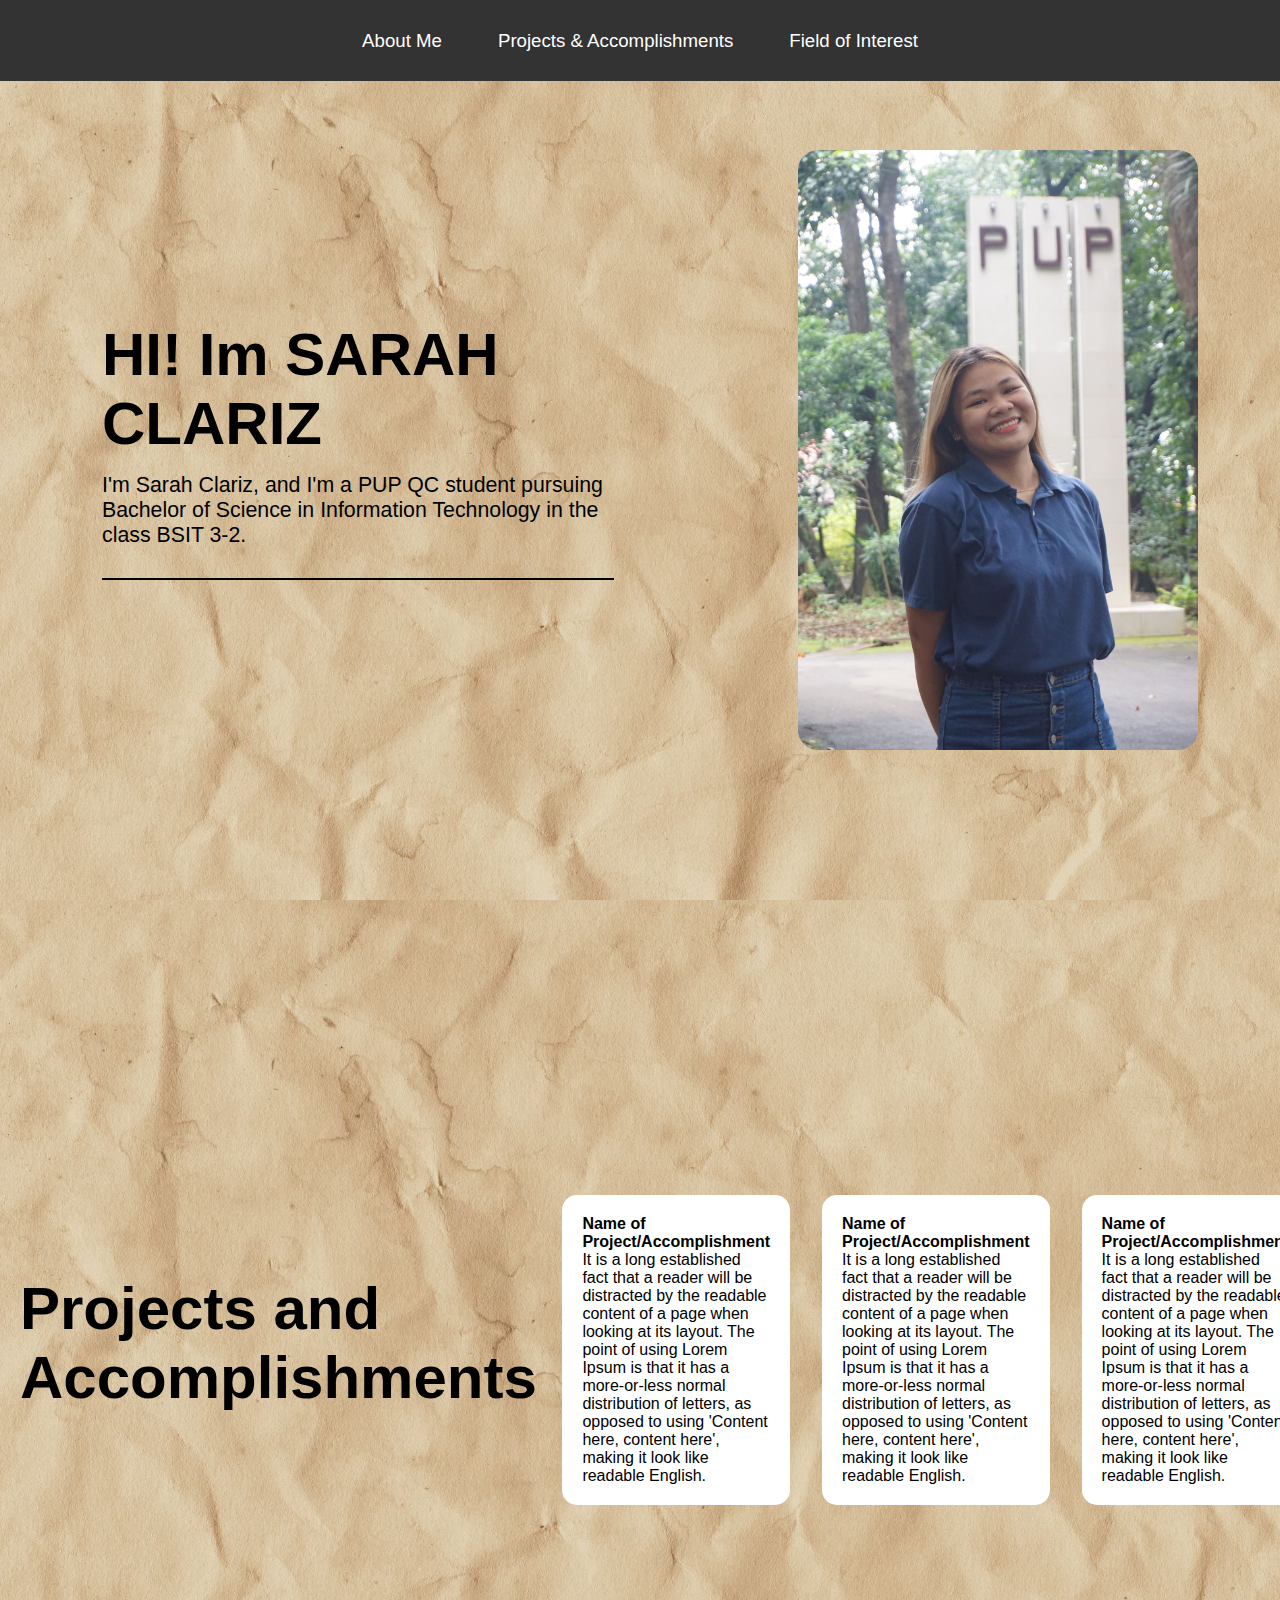
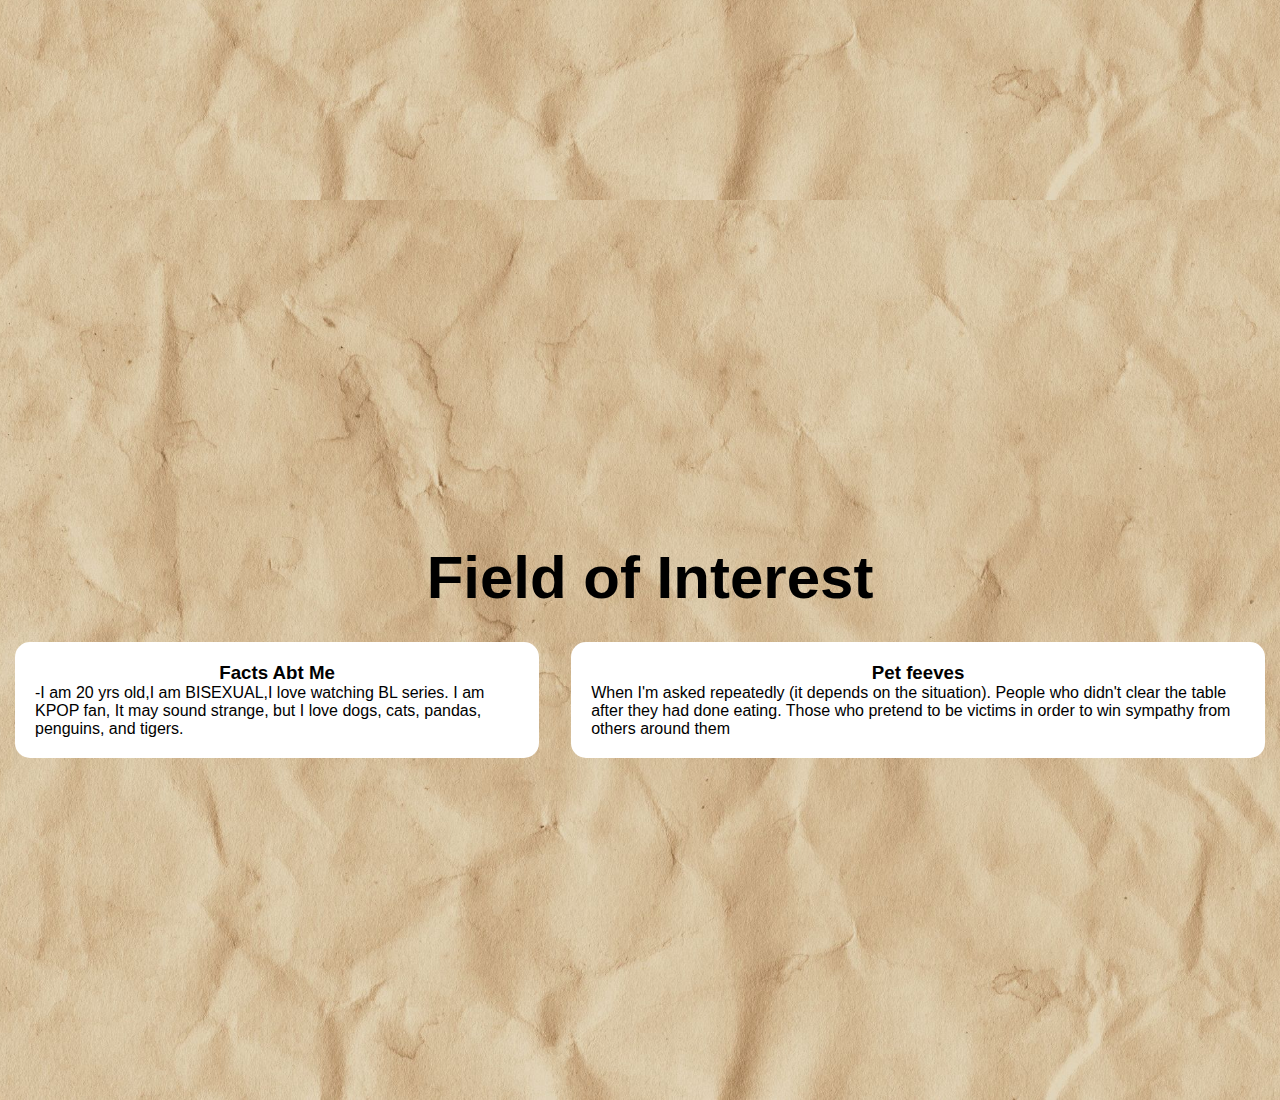
<file: Assignment 2/index.html>
<!DOCTYPE html>
<html lang="en">
  <head>
    <meta charset="UTF-8" />
    <meta name="viewport" content="width=device-width, initial-scale=1.0" />
    <link rel="stylesheet" href="style.css" />
    <title>Sarah's Portfolio</title>
  </head>
  <body>
    <header>
        <div class="nav-bar">
            <a href="#about-me">About Me</a>
            <a href="#projects-accomplishments">Projects & Accomplishments</a>
            <a href="#field-of-interest">Field of Interest</a>
        </div>
    </header>
    <div id="about-me" class="section">
      <div class="about-me-text">
        <h1 class="header-text">HI! Im SARAH CLARIZ</h1>
        <p class="header-description">
          I'm Sarah Clariz, and I'm a PUP QC student pursuing Bachelor of Science in Information Technology in the class BSIT 3-2.
        </p>
        <hr />
      </div>
        <div class="picture-wrapper">
            <img
              id="about-me-picture"
              src="assets/395687464_880737290134526_4409986549055428305_n.jpg"
              alt="my-picture"
            />
          </div>
    </div>
    <div id="projects-accomplishments" class="section">
      <div class="projects-accomplishments-text">
        <h1 style="margin-left: 20px" class="header-text">
          Projects and Accomplishments
        </h1>
      </div>
      <div class="wrapper">
        <div class="card">
          <div><strong>Name of Project/Accomplishment</strong></div>
          <p>
            It is a long established fact that a reader will be distracted by
            the readable content of a page when looking at its layout. The point
            of using Lorem Ipsum is that it has a more-or-less normal
            distribution of letters, as opposed to using 'Content here, content
            here', making it look like readable English.
          </p>
        </div>
        <div class="card">
          <div><strong>Name of Project/Accomplishment</strong></div>
          <p>
            It is a long established fact that a reader will be distracted by
            the readable content of a page when looking at its layout. The point
            of using Lorem Ipsum is that it has a more-or-less normal
            distribution of letters, as opposed to using 'Content here, content
            here', making it look like readable English.
          </p>
        </div>
        <div class="card">
          <div><strong>Name of Project/Accomplishment</strong></div>
          <p>
            It is a long established fact that a reader will be distracted by
            the readable content of a page when looking at its layout. The point
            of using Lorem Ipsum is that it has a more-or-less normal
            distribution of letters, as opposed to using 'Content here, content
            here', making it look like readable English.
          </p>
        </div>
        <div class="card">
          <div><strong>Name of Project/Accomplishment</strong></div>
          <p>
            It is a long established fact that a reader will be distracted by
            the readable content of a page when looking at its layout. The point
            of using Lorem Ipsum is that it has a more-or-less normal
            distribution of letters, as opposed to using 'Content here, content
            here', making it look like readable English.
          </p>
        </div>
      </div>
    </div>
    <div id="field-of-interest" class="section-column">
      <div class="field-of-interest-text">
        <h1 style="margin-left: 20px" class="header-text">
          Field of Interest
        </h1>
      </div>
      <div class="big-card-wrappers">
        <div class="big-card"> 
            <h3><strong>Facts Abt Me</strong></h3>
            <p>-I am 20 yrs old,I am BISEXUAL,I love watching BL series. I am KPOP fan, It may sound strange, but I love dogs, cats, pandas, penguins, and tigers.</p>
          </div>
          <div class="big-card"> 
            <h3><strong>Pet feeves</strong></h3>
            <p> When I'm asked repeatedly (it depends on the situation).

            People who didn't clear the table after they had done eating.
              
            Those who pretend to be victims in order to win sympathy from others around them</p>
          </div>
      </div>
    </div>
    <footer></footer>
  </body>
</html>
</file>
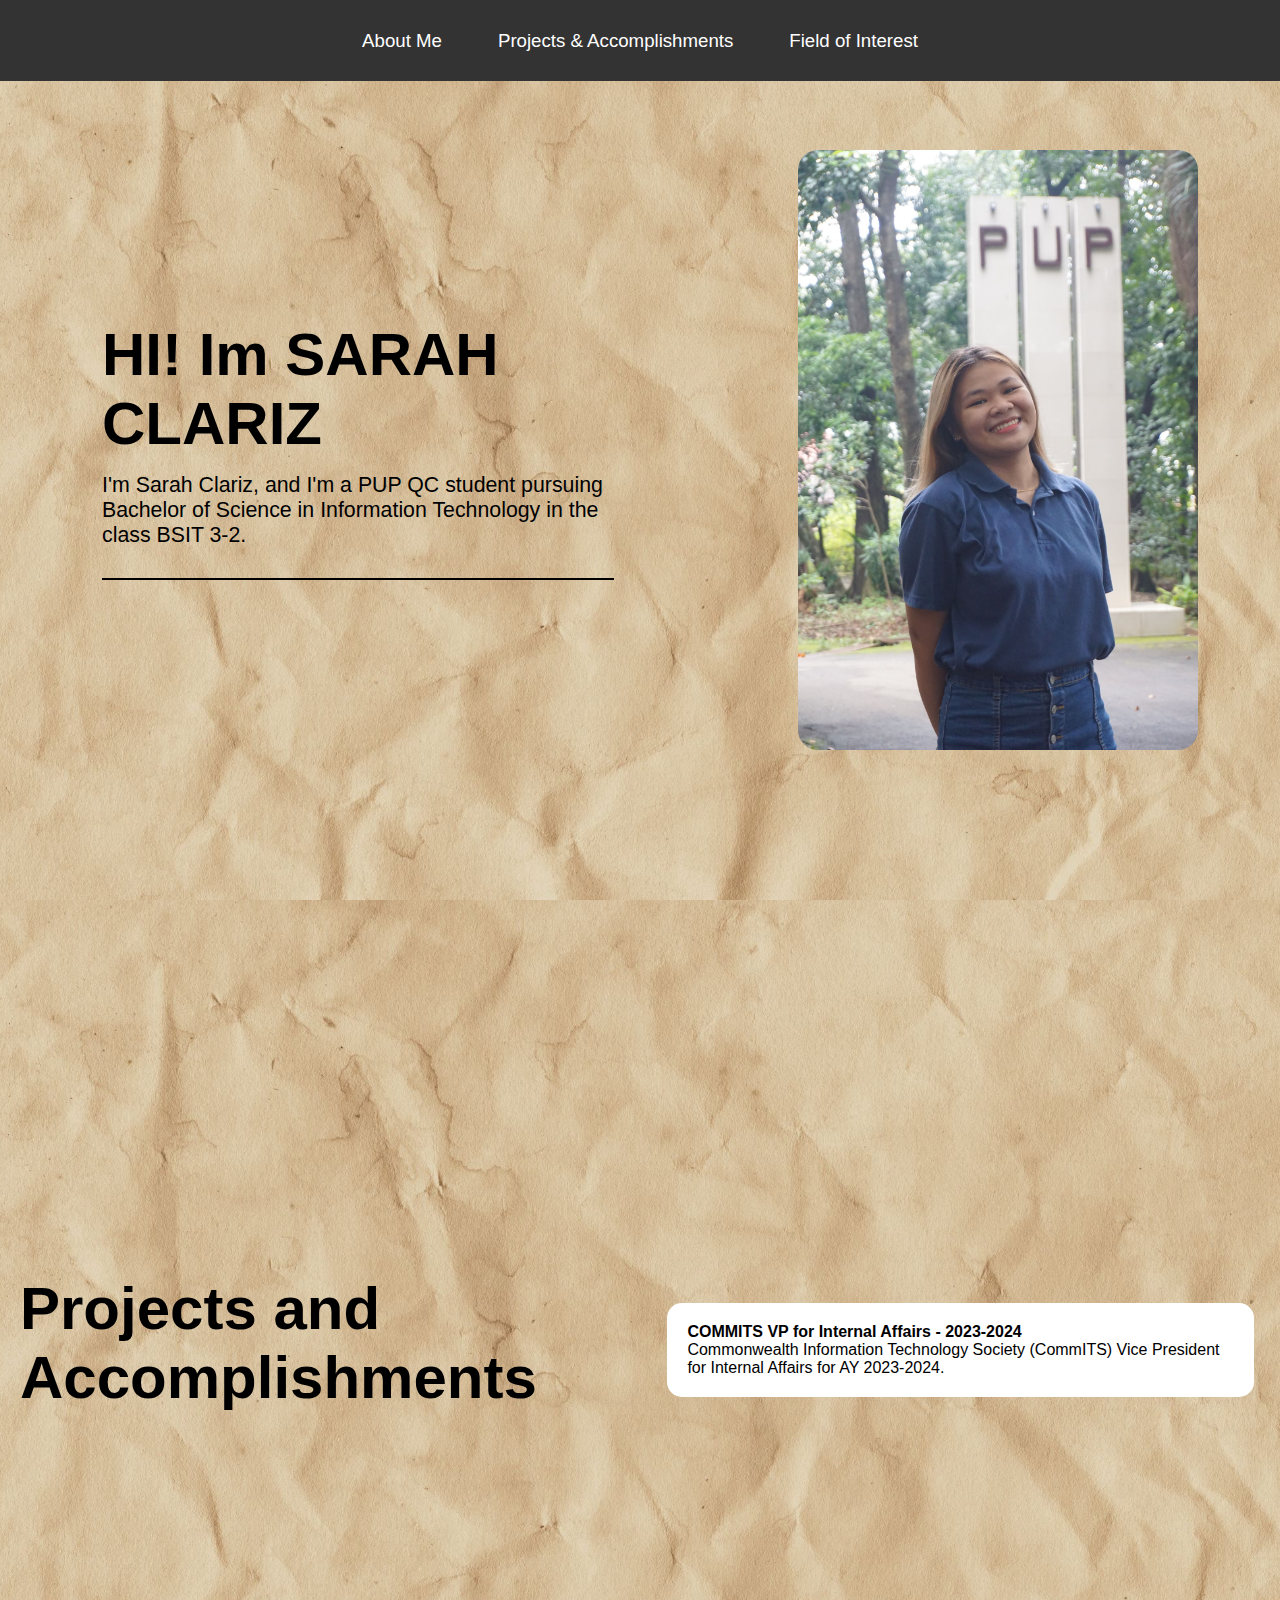
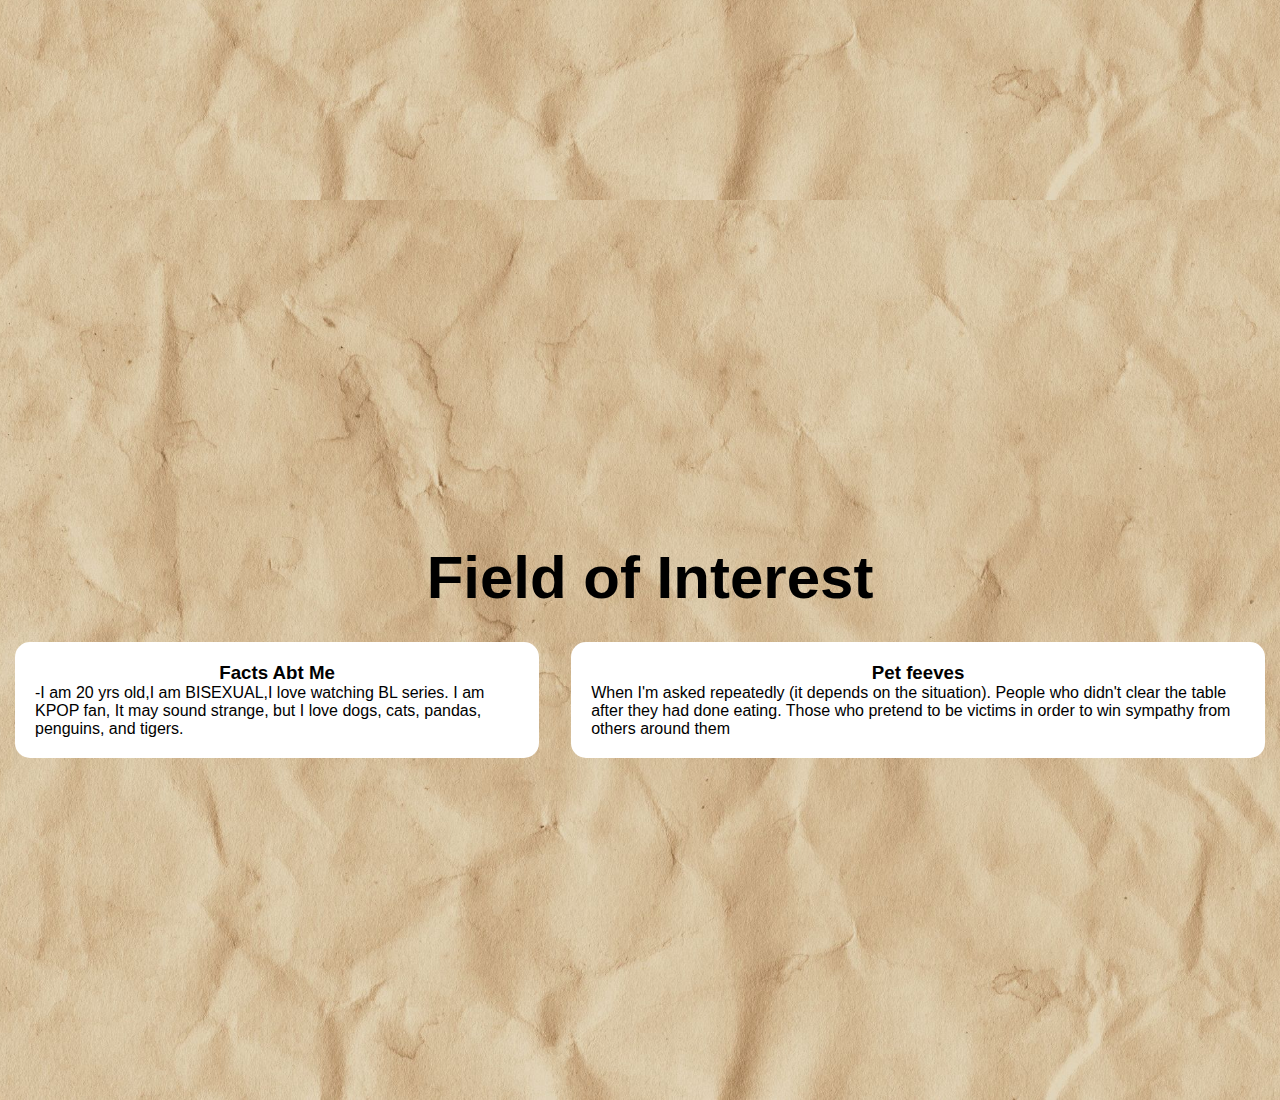
<file: Assignment 2/index.1.html>
<!DOCTYPE html>
<html lang="en">
  <head>
    <meta charset="UTF-8" />
    <meta name="viewport" content="width=device-width, initial-scale=1.0" />
    <link rel="stylesheet" href="style.css" />
    <title>Sarah's Portfolio</title>
  </head>
  <body>
    <header>
        <div class="nav-bar">
            <a href="#about-me">About Me</a>
            <a href="#projects-accomplishments">Projects & Accomplishments</a>
            <a href="#field-of-interest">Field of Interest</a>
        </div>
    </header>
    <div id="about-me" class="section">
      <div class="about-me-text">
        <h1 class="header-text">HI! Im SARAH CLARIZ</h1>
        <p class="header-description">
          I'm Sarah Clariz, and I'm a PUP QC student pursuing Bachelor of Science in Information Technology in the class BSIT 3-2.
        </p>
        <hr />
      </div>
        <div class="picture-wrapper">
            <img
              id="about-me-picture"
              src="assets/395687464_880737290134526_4409986549055428305_n.jpg"
              alt="my-picture"
            />
          </div>
    </div>
    <div id="projects-accomplishments" class="section">
      <div class="projects-accomplishments-text">
        <h1 style="margin-left: 20px" class="header-text">
          Projects and Accomplishments
        </h1>
      </div>
      <div class="wrapper">
        <div class="card">
          <div><strong>COMMITS VP for Internal Affairs - 2023-2024</strong></div>
          <p>
            Commonwealth Information Technology Society (CommITS) Vice President for Internal Affairs for AY 2023-2024. 
          </p>
        </div>
      </div>
    </div>
    <div id="field-of-interest" class="section-column">
      <div class="field-of-interest-text">
        <h1 style="margin-left: 20px" class="header-text">
          Field of Interest
        </h1>
      </div>
      <div class="big-card-wrappers">
        <div class="big-card"> 
            <h3><strong>Facts Abt Me</strong></h3>
            <p>-I am 20 yrs old,I am BISEXUAL,I love watching BL series. I am KPOP fan, It may sound strange, but I love dogs, cats, pandas, penguins, and tigers.</p>
          </div>
          <div class="big-card"> 
            <h3><strong>Pet feeves</strong></h3>
            <p> When I'm asked repeatedly (it depends on the situation).

            People who didn't clear the table after they had done eating.
              
            Those who pretend to be victims in order to win sympathy from others around them</p>
          </div>
      </div>
    </div>
    <footer></footer>
  </body>
</html>
</file>
<file: Assignment 2/style.css>
*{
    margin: 0;
    padding: 0;
    box-sizing: border-box;
    font-family:'Gill Sans', 'Gill Sans MT', Calibri, 'Trebuchet MS', sans-serif;
}

html {
    scroll-behavior: smooth;
}

body {
    display: flex;
    flex-direction: column;
    width: 100%;
    height: 100%;
}

header {
    height: 9vh;
    width: 100%;
    font-size:  14pt;
    position: fixed;
    top: 0;
    left: 0;
    background-color: #333; /* Set the background color you want */
    color: #fff; /* Set the text color you want */
    padding: 10px; /* Add padding to create spacing if needed */
    z-index: 100;
}

.nav-bar {
    width: 100%;
    height: 100%;
    display: flex;
    align-items: center;
    justify-content: center;
    gap: 3em;
}

.nav-bar a {
    text-decoration: none;
    color: white;
}

.nav-bar a:hover {
    color: black;
}

.section {
    width: 100%;
    height: 100vh;
    display: flex;
    flex-direction: row;
    background-image: url('assets/350249422_647645857401898_3152423569221851390_n.jpg');
    background-size: cover; /* Cover the entire viewport */
    background-position: center; /* Center the image */
    background-repeat: no-repeat; /* Prevent image from repeating */

}

.section-column {
    width: 100%;
    height: 100vh;
    display: flex;
    flex-direction: column;
    align-items: center;
    justify-content: center;
    background-image: url('assets/350249422_647645857401898_3152423569221851390_n.jpg');
    background-size: cover; /* Cover the entire viewport */
    background-position: center; /* Center the image */
    background-repeat: no-repeat; /* Prevent image from repeating */
}

.header-text {
    font-size: 45pt;
    margin-bottom: 15px;
}

#about-me{
    background-color: blue;
    justify-content: space-around;
    align-items: center;
}

.about-me-text {
    width: 40%;
    margin: 20px;
}

.image-wrappers{
    display: flex;
    flex-direction: column;
    align-items: center;
    justify-content: center;
    padding: 20%;
}

.picture-wrapper {
    display: flex;
    flex-direction: column;
    align-items: center;
    justify-content: center;
}

#socmed-wrappers {
    display: flex;
    align-items: center;
    justify-content: center;
    width: 100%;
}

.social-logo {
    max-width: 20%;
    height: auto;
}

#projects-accomplishments {
    background-color: red;
}

#field-of-interest {
    background-color: yellow;
}

#about-me-picture {
    width: 400px;
    height: 600px;
    border-radius: 20px;
}

.header-description {
    margin-bottom: 30px;
    font-size: 16pt;
}

hr {
    border: 1px solid black;
}

.wrapper {
    display: flex;
    justify-content: center;
    align-items: center;
    margin-left: 2%;
    margin-right: 2%;
    gap: 2em;
}

.card {
    background-color: white;
    padding: 20px;
    border-radius: 15px;
}

.big-card {
    display: flex;
    flex-direction: column;
    justify-content: center;
    align-items: center;
    background-color: white;
    padding: 20px;
    border-radius: 15px;
}

.projects-accomplishments-text{
    display: flex;
    align-items: center;
    justify-content: center;
}

.field-of-interest-text {
    margin-top: 15px;
}

.big-card-wrappers{
    display: flex;
    align-items: center;
    justify-content: center;
    gap: 2em;
    margin: 15px 15px;
}
</file>
